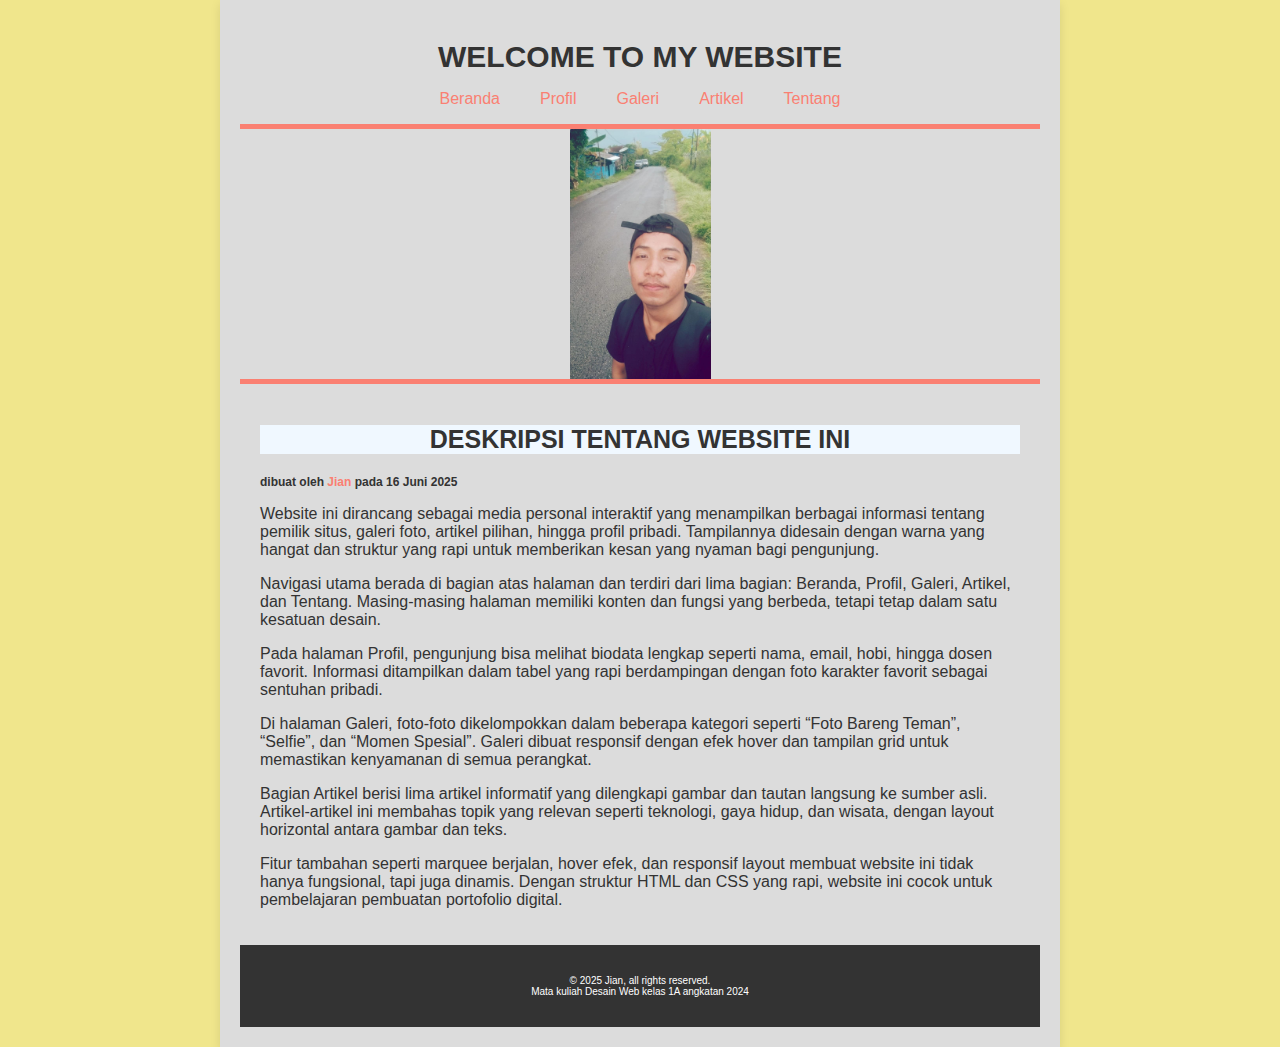
<file: index.html>
<!DOCTYPE html>
<html lang="id">
<head>
    <meta charset="UTF-8">
    <meta name="viewport" content="width=device-width, initial-scale=1.0">
    <link rel="stylesheet" href="styles.css">
    <title>Website Jian</title>
</head>
<body>
    <div class="container">
        <header class="header">
            <h1 class="judul">WELCOME TO MY WEBSITE</h1>
            <nav>
                <ul>
                    <li><a href="index.html">Beranda</a></li>
                    <li><a href="profil.html">Profil</a></li>
                    <li><a href="galeri.html">Galeri</a></li>
                    <li><a href="artikel.html">Artikel</a></li>
                    <li><a href="tentang.html">Tentang</a></li>
                </ul>
            </nav>
        </header>

        <!-- Bagian gambar tengah -->
        <section class="gambar"></section>

        <main class="content">
            <h2 style="background-color: aliceblue; text-align: center;">DESKRIPSI TENTANG WEBSITE INI</h2>
            <p class="penulis"><strong>dibuat oleh <a href="#">Jian</a> pada 16 Juni 2025 </strong></p>
            <p>Website ini dirancang sebagai media personal interaktif yang menampilkan
                berbagai informasi tentang pemilik situs, galeri foto, artikel pilihan,
                hingga profil pribadi. Tampilannya didesain dengan warna yang hangat dan
                struktur yang rapi untuk memberikan kesan yang nyaman bagi pengunjung.</p>
            <p>Navigasi utama berada di bagian atas halaman dan terdiri dari lima bagian:
                Beranda, Profil, Galeri, Artikel, dan Tentang. Masing-masing halaman memiliki konten dan
                fungsi yang berbeda, tetapi tetap dalam satu kesatuan desain.</p>
            <p>Pada halaman Profil, pengunjung bisa melihat biodata lengkap seperti nama, email,
                hobi, hingga dosen favorit. Informasi ditampilkan dalam tabel yang rapi berdampingan
                dengan foto karakter favorit sebagai sentuhan pribadi.</p>
            <p>Di halaman Galeri, foto-foto dikelompokkan dalam beberapa kategori seperti
                “Foto Bareng Teman”, “Selfie”, dan “Momen Spesial”. Galeri dibuat responsif 
                dengan efek hover dan tampilan grid untuk memastikan kenyamanan di semua perangkat.</p>
            <p>Bagian Artikel berisi lima artikel informatif yang dilengkapi gambar dan tautan langsung 
                ke sumber asli. Artikel-artikel ini membahas topik yang relevan seperti teknologi, 
                gaya hidup, dan wisata, dengan layout horizontal antara gambar dan teks.</p>
            <p>Fitur tambahan seperti marquee berjalan, hover efek, dan responsif layout membuat website 
                ini tidak hanya fungsional, tapi juga dinamis. Dengan struktur HTML dan CSS yang rapi, 
                website ini cocok untuk pembelajaran pembuatan portofolio digital.</p>
        </main>

        <footer class="footer">
            <p class="copyright">
                &copy; 2025 Jian, all rights reserved. <br>
                Mata kuliah Desain Web kelas 1A angkatan 2024
            </p>
        </footer>
    </div>
</body>
</html>
</file>
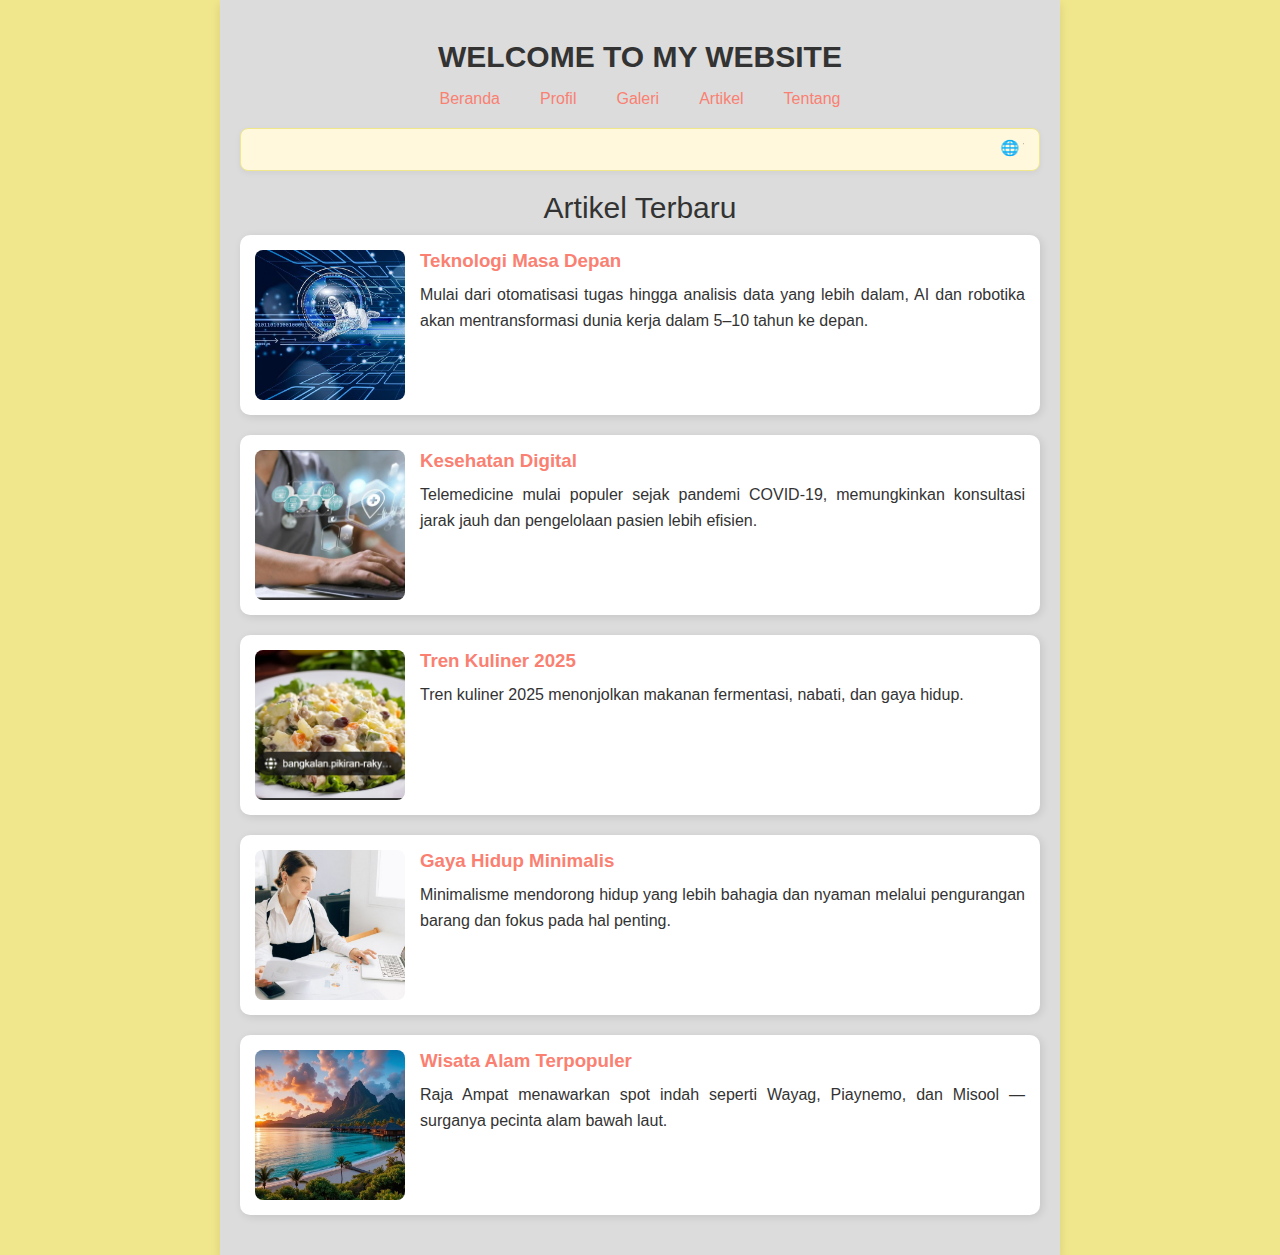
<file: artikel.html>
<!DOCTYPE html>
<html lang="en">

<head>
    <meta charset="UTF-8">
    <meta name="viewport" content="width=device-width, initial-scale=1.0">
    <title>tentang</title>
    <link rel="stylesheet" href="artikel.css">
</head>

<body>
    <div class="container">
        <header class="header">
            <h1 class="judul">WELCOME TO MY WEBSITE</h1>
            <nav>
                <ul>
                    <li><a href="index.html">Beranda</a></li>
                    <li><a href="profil.html">Profil</a></li>
                    <li><a href="galeri.html">Galeri</a></li>
                    <li><a href="artikel.html">Artikel</a></li>
                    <li><a href="tentang.html">Tentang</a></li>
                </ul>
            </nav>
        </header>
        <div class="marquee-container">
            <marquee behavior="scroll" direction="left" scrollamount="3" onmouseover="this.stop();"
                onmouseout="this.start();">
                🌐 Teknologi Masa Depan dengan AI dan Robotika &nbsp;|&nbsp; 🩺 Telemedicine Permudah Layanan Kesehatan
                &nbsp;|&nbsp; 🍽️ Tren Kuliner 2025 Makin Unik &nbsp;|&nbsp; 🧘 Hidup Minimalis Jadi Favorit
                &nbsp;|&nbsp; 🌴 Raja Ampat, Surga Tersembunyi Indonesia
            </marquee>
        </div>

        <div class="judul">Artikel Terbaru</div>

        <!-- Artikel 1 – Teknologi Masa Depan -->
        <a href="https://tekno.kompas.com/read/2024/11/08/15050007/5-teknologi-ai-yang-akan-mengubah-cara-kita-bekerja-dalam-5-tahun-ke-depan"
            class="artikel" target="_blank">
            <img src="미래 과학 기술.jpg" alt="Teknologi Masa Depan">
            <div class="konten">
                <h3>Teknologi Masa Depan</h3>
                <p>Mulai dari otomatisasi tugas hingga analisis data yang lebih dalam, AI dan robotika akan
                    mentransformasi dunia kerja dalam 5–10 tahun ke depan.</p>
            </div>
        </a>

        <!-- Artikel 2 – Kesehatan Digital -->
        <a href="https://news.detik.com/kolom/d-6543448/telemedicine-dan-transformasi-kesehatan-pascapandemi"
            class="artikel" target="_blank">
            <img src="Screenshot 2025-06-23 152239.png" alt="Kesehatan Digital">
            <div class="konten">
                <h3>Kesehatan Digital</h3>
                <p>Telemedicine mulai populer sejak pandemi COVID‑19, memungkinkan konsultasi jarak jauh dan pengelolaan
                    pasien lebih efisien.</p>
            </div>
        </a>

        <!-- Artikel 3 – Tren Kuliner 2025 -->
        <a href="https://www.cnnindonesia.com/gaya-hidup/20250101153721-262-1182898/9-tren-makanan-sehat-yang-bakal-curi-perhatian-di-2025"
            class="artikel" target="_blank">
            <img src="Screenshot 2025-06-23 152100.png" alt="Tren Kuliner 2025">
            <div class="konten">
                <h3>Tren Kuliner 2025</h3>
                <p>Tren kuliner 2025 menonjolkan makanan fermentasi, nabati, dan gaya hidup.
                    </p>
            </div>
        </a>

        <!-- Artikel 4 – Gaya Hidup Minimalis -->
        <a href="https://www.kompas.com/homey/read/2022/05/30/210300576/mengenal-gaya-hidup-minimalis-yang-bikin-lebih-bahagia-dan-nyaman"
            class="artikel" target="_blank">
            <img src="Tools and Tips for Successfully Promoting Your Business in Today’s Market - Broke and Chic.jpg" alt="Gaya Hidup Minimalis">
            <div class="konten">
                <h3>Gaya Hidup Minimalis</h3>
                <p>Minimalisme mendorong hidup yang lebih bahagia dan nyaman melalui pengurangan barang dan fokus pada
                    hal penting.</p>
            </div>
        </a>

        <!-- Artikel 5 – Wisata Raja Ampat -->
        <a href="https://travel.detik.com/domestic-destination/d-7963742/7-spot-tercantik-di-raja-ampat-yang-wajib-kamu-lihat-sebelum-terlambat"
            class="artikel" target="_blank">
            <img src="Bora Bora Travel Inspiration - Dreamy Bora Bora Escape 🌴.jpg" alt="Wisata Alam Terpopuler">
            <div class="konten">
                <h3>Wisata Alam Terpopuler</h3>
                <p>Raja Ampat menawarkan spot indah seperti Wayag, Piaynemo, dan Misool — surganya pecinta alam bawah
                    laut.</p>
            </div>
        </a>


</body>

</html>
</file>
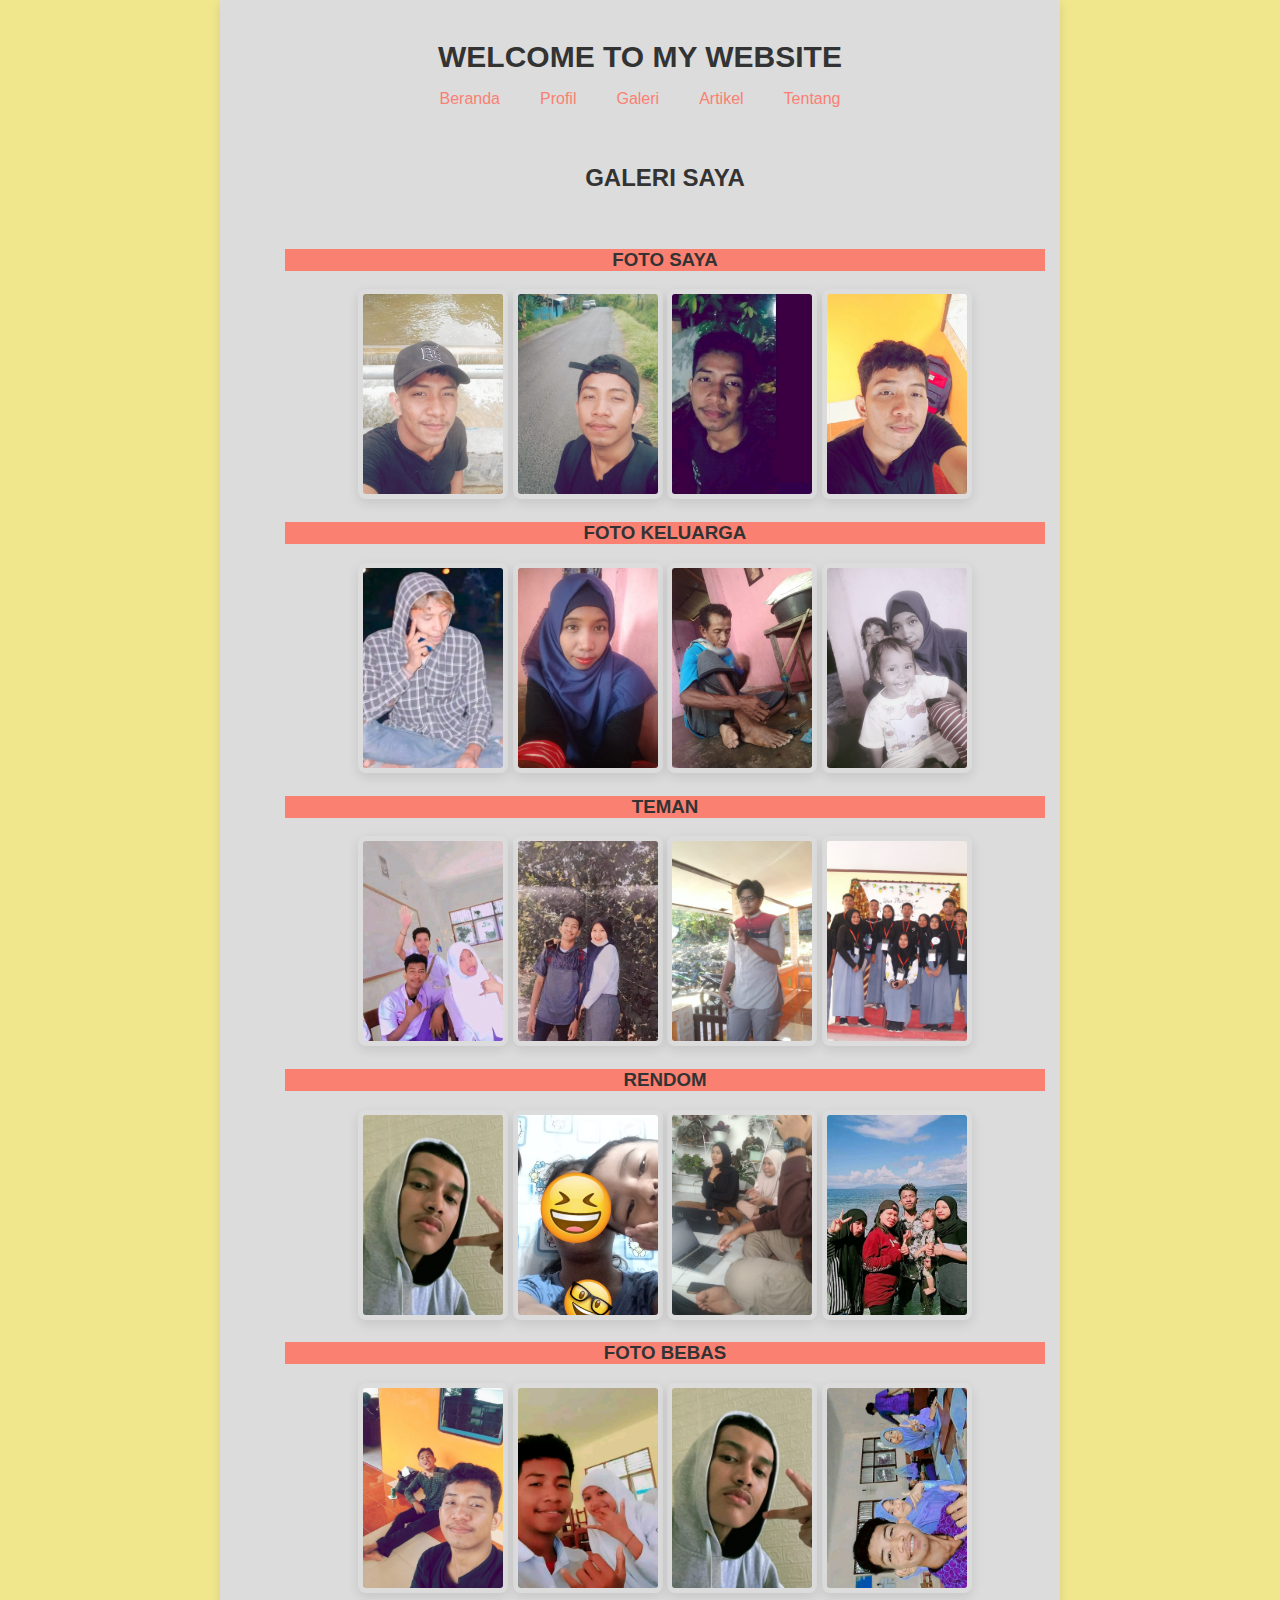
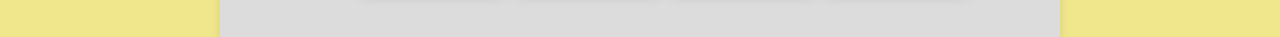
<file: galeri.html>
<!DOCTYPE html>
<html lang="id">

<head>
    <meta charset="UTF-8" />
    <meta name="viewport" content="width=device-width, initial-scale=1.0" />
    <title>Galeri Kategori</title>
    <link rel="stylesheet" href="galeri.css" />
</head>

<body>
    <div class="container">
        <header class="header">
            <h1 class="judul">WELCOME TO MY WEBSITE</h1>
            <nav>
                <ul>
                    <li><a href="index.html">Beranda</a></li>
                    <li><a href="profil.html">Profil</a></li>
                    <li><a href="galeri.html">Galeri</a></li>
                    <li><a href="artikel.html">Artikel</a></li>
                    <li><a href="tentang.html">Tentang</a></li>
                </ul>
            </nav>
        </header>
        <div class="galeri">
        <center>
        <div class="galeri-img">
            <h2>GALERI SAYA</h2>
            <br>
            <div style="background-color: salmon;"><H3>FOTO SAYA</H3></div>
            <img src="fotosaya.png" onclick="tampilPreview(this)">
            <img src="myfoto.jpeg" onclick="tampilPreview(this)">
            <img src="WhatsApp Image 2025-06-21 at 14.49.06 (1).jpeg" alt="foto saya" onclick="tampilPreview(this)">
            <img src="WhatsApp Image 2025-06-22 at 18.16.03.jpeg" onclick="tampilPreview(this)">
            <div style="background-color: salmon;"><H3>FOTO KELUARGA</H3></div>
            <img src="WhatsApp Image 2025-06-22 at 16.23.24.jpeg" onclick="tampilPreview(this)">
            <img src="WhatsApp Image 2025-06-22 at 16.25.47.jpeg" onclick="tampilPreview(this)">
            <img src="WhatsApp Image 2025-06-22 at 18.20.51.jpeg" onclick="tampilPreview(this)">
            <img src="WhatsApp Image 2025-06-22 at 18.20.52.jpeg" onclick="tampilPreview(this)">
            <div style="background-color: salmon;"><H3>TEMAN</H3></div>
            <img src="WhatsApp Image 2025-06-22 at 16.10.23 (1).jpeg" onclick="tampilPreview(this)">
            <img src="WhatsApp Image 2025-06-22 at 16.10.23.jpeg" onclick="tampilPreview(this)">
            <img src="WhatsApp Image 2025-06-22 at 18.20.50.jpeg" onclick="tampilPreview(this)">
            <img src="WhatsApp Image 2025-06-22 at 18.20.50 (1).jpeg" onclick="tampilPreview(this)">
            <div style="background-color: salmon;"><H3>RENDOM</H3></div>
            <img src="WhatsApp Image 2025-06-22 at 18.20.49.jpeg" onclick="tampilPreview(this)">
            <img src="WhatsApp Image 2025-06-22 at 18.20.49 (1).jpeg" onclick="tampilPreview(this)">
            <img src="WhatsApp Image 2025-06-22 at 18.29.58 (1).jpeg" onclick="tampilPreview(this)">
            <img src="WhatsApp Image 2025-06-22 at 16.10.24.jpeg" onclick="tampilPreview(this)">
            <div style="background-color: salmon;"><H3>FOTO BEBAS</H3></div>
            <img src="WhatsApp Image 2025-06-19 at 19.24.34.jpeg" onclick="tampilPreview(this)">
            <img src="WhatsApp Image 2025-06-22 at 16.10.24 (1).jpeg" onclick="tampilPreview(this)">
            <img src="WhatsApp Image 2025-06-22 at 18.20.49.jpeg" onclick="tampilPreview(this)">
            <img src="WhatsApp Image 2025-06-22 at 16.10.25.jpeg" onclick="tampilPreview(this)">
        </div>
        </center>
    </div>
    </div>

    <!-- Tambahan untuk preview gambar -->
    <div id="overlay" class="overlay" onclick="tutupPreview()">
        <img id="gambar-besar" class="gambar-preview" />
    </div>

    <script>
        function tampilPreview(el) {
            const overlay = document.getElementById('overlay');
            const gambarBesar = document.getElementById('gambar-besar');
            gambarBesar.src = el.src;
            overlay.style.display = 'flex';
        }

        function tutupPreview() {
            document.getElementById('overlay').style.display = 'none';
        }
    </script>
    </div>
    
</body>

</html>
</file>
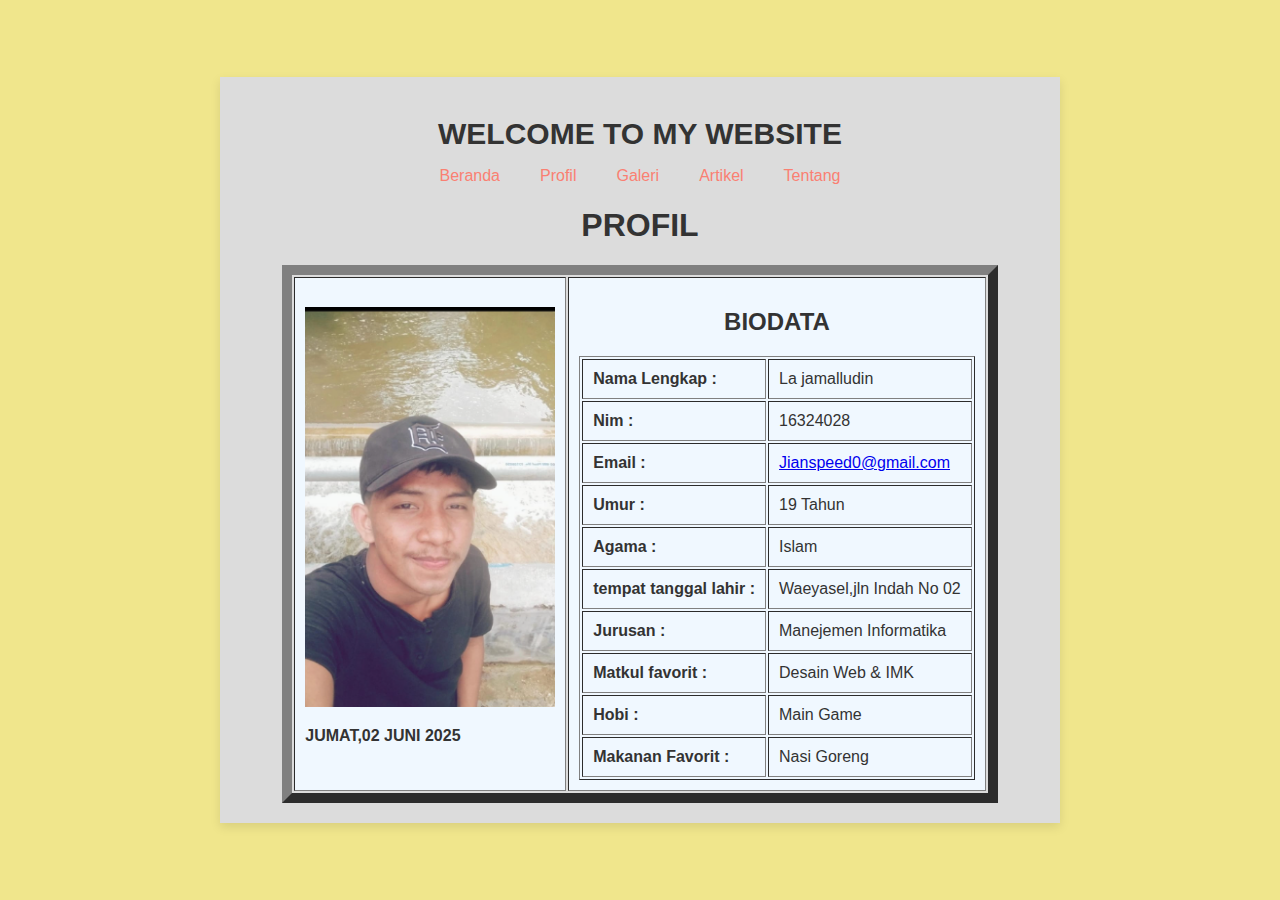
<file: profil.html>
<!DOCTYPE html>
<html lang="en">
<head>
    <meta charset="UTF-8">
    <meta name="viewport" content="width=device-width, initial-scale=1.0">
    <title>profil</title>
    <link rel="stylesheet" href="profil.css">
</head>
<body>
    <div class="container">
        <header class="header">
            <h1 class="judul">WELCOME TO MY WEBSITE</h1>
            <nav>
                <ul>
                    <li><a href="index.html">Beranda</a></li>
                    <li><a href="profil.html">Profil</a></li>
                    <li><a href="galeri.html">Galeri</a></li>
                    <li><a href="artikel.html">Artikel</a></li>
                    <li><a href="tentang.html">Tentang</a></li>
                </ul>
            </nav>
        </header>
    <div>
        <h1 style="text-align: center;">PROFIL</h1>
        <center>
        <table border="10">
            <tr>
                <td>
                    <img src="fotosaya.png" alt="Deskripsi gambar" width="250" height="400">
                    <p><strong>JUMAT,02 JUNI 2025</strong></p>
                </td>
                <td>
                    <table border="1">
                        <h2 style="text-align: center;">BIODATA</h2>
                        <tr>
                            <td><strong>Nama Lengkap :</strong></td>
                            <td>La jamalludin</td>
                        </tr>
                        <tr>
                            <td><strong>Nim :</strong></td>
                            <td>16324028</td>
                        </tr>
                        <tr>
                            <td><strong>Email :</strong></td>
                            <td><a href="#">Jianspeed0@gmail.com</a></td>
                        </tr>
                        <tr>
                            <td><strong>Umur :</strong></td>
                            <td>19 Tahun</td>
                        </tr>
                        <tr>
                            <td><strong>Agama :</strong></td>
                            <td>Islam</td>
                        </tr>
                        <tr>
                            <td><strong>tempat tanggal lahir :</strong></td>
                            <td>Waeyasel,jln Indah No 02</td>
                        </tr>
                        <tr>
                            <td><strong>Jurusan :</strong></td>
                            <td>Manejemen Informatika</td>
                        </tr>
                        <tr>
                            <td><strong>Matkul favorit :</strong></td>
                            <td>Desain Web & IMK</td>
                        </tr>
                        <tr>
                            <td><strong>Hobi :</strong></td>
                            <td>Main Game</td>
                        </tr>
                        <tr>
                            <td><strong>Makanan Favorit :</strong></td>
                            <td>Nasi Goreng</td>
                        </tr>
                    </table>
                </td>
            </tr>
        </table>
        </center>
    </div>
</body>
</html>
</file>
<file: styles.css>
body {
    font-family: Arial, sans-serif;
    font-size: 16px;
    background-color: khaki;
    color: #333;
    margin: 0;
    padding: 0;
    display: flex;
    justify-content: center;
    align-items: center;
    min-height: 100vh;
}

.container {
    width: 80%;
    max-width: 800px;
    background-color: gainsboro;
    padding: 20px;
    box-shadow: 0px 4px 10px rgba(0, 0, 0, 0.1);
}

.judul {
    font-size: 30px;
    text-align: center;
    margin-bottom: 10px;
}

nav ul {
    list-style: none;
    display: flex;
    justify-content: center;
    padding: 0;
}

nav ul li {
    margin: 0 10px;
}

nav ul li a {
    text-decoration: none;
    color: salmon;
    padding: 5px 10px;
    transition: 0.3s ease-in-out;
}

nav ul li a:hover {
    background-color: salmon;
    color: antiquewhite;
    border-radius: 5px;
}

.gambar {
    background-image: url("myfoto.jpeg"); 
    height: 250px;
    background-size: contain; 
    background-repeat: no-repeat;
    background-position: center;
    border-top: 5px solid salmon;
    border-bottom: 5px solid salmon;
}


.content {
    padding: 20px;
}

.content h2 {
    font-size: 25px;
    font-weight: bold;
}

.penulis {
    font-size: 12px;
}

.penulis a {
    text-decoration: none;
    color: salmon;
}

.footer {
    background-color: #333;
    padding: 20px;
    text-align: center;
    color: #fff;
    font-size: 10px;
}
</file>
<file: artikel.css>
body {
    font-family: Arial, sans-serif;
    font-size: 16px;
    background-color: khaki;
    color: #333;
    margin: 0;
    padding: 0;
    display: flex;
    justify-content: center;
    align-items: center;
    min-height: 100vh;
}

.container {
    width: 80%;
    max-width: 800px;
    background-color: gainsboro;
    padding: 20px;
    box-shadow: 0px 4px 10px rgba(0, 0, 0, 0.1);
}

.judul {
    font-size: 30px;
    text-align: center;
    margin-bottom: 10px;
}

nav ul {
    list-style: none;
    display: flex;
    justify-content: center;
    padding: 0;
}

nav ul li {
    margin: 0 10px;
}

nav ul li a {
    text-decoration: none;
    color: salmon;
    padding: 5px 10px;
    transition: 0.3s ease-in-out;
}

nav ul li a:hover {
    background-color: salmon;
    color: antiquewhite;
    border-radius: 5px;
}

.marquee-container {
    background-color: #fff8dc; /* cornsilk */
    border: 1px solid #f0e68c; /* soft border */
    padding: 10px 15px;
    margin: 20px 0;
    border-radius: 8px;
    font-size: 15px;
    color: #444;
    box-shadow: 0px 2px 6px rgba(0, 0, 0, 0.05);
    overflow: hidden;
    white-space: nowrap;
    font-weight: 500;
}


.artikel {
    display: flex;
    background-color: white;
    margin-bottom: 20px;
    padding: 15px;
    border-radius: 10px;
    box-shadow: 2px 2px 8px rgba(0, 0, 0, 0.1);
    text-decoration: none;
    color: inherit;
    transition: transform 0.2s ease-in-out;
}

.artikel:hover {
    transform: scale(1.01);
}

.artikel img {
    width: 150px;
    height: 150px;
    object-fit: cover;
    border-radius: 8px;
    margin-right: 15px;
}

.konten h3 {
    margin: 0 0 10px;
    color: salmon;
}

.konten p {
    margin: 0;
    line-height: 1.6;
    text-align: justify;
}
</file>
<file: galeri.css>
body {
    font-family: Arial, sans-serif;
    font-size: 16px;
    background-color: khaki;
    color: #333;
    margin: 0;
    padding: 0;
    display: flex;
    justify-content: center;
    align-items: center;
    min-height: 100vh;
}

.container {
    width: 80%;
    max-width: 800px;
    background-color: gainsboro;
    padding: 20px;
    box-shadow: 0px 4px 10px rgba(0, 0, 0, 0.1);
}

.judul {
    font-size: 30px;
    text-align: center;
    margin-bottom: 10px;
}

nav ul {
    list-style: none;
    display: flex;
    justify-content: center;
    padding: 0;
}

nav ul li {
    margin: 0 10px;
}

nav ul li a {
    text-decoration: none;
    color: salmon;
    padding: 5px 10px;
    transition: 0.3s ease-in-out;
}

nav ul li a:hover {
    background-color: salmon;
    color: antiquewhite;
    border-radius: 5px;
}

/* foto galeri */


.galeri-img {

    padding: 20px;
    flex: 1;
    position: relative;
    left: 25px;
}

.galeri-img img {

    padding: 5px;
    width: 140px;
    height: 200px;
    border-radius: 8px;
    object-fit: cover;
    box-shadow: 0 4px 12px rgba(0, 0, 0, 0.1);
}


/* Lightbox preview overlay */
.overlay {
    display: none;
    position: fixed;
    top: 0;
    left: 0;
    width: 100vw;
    height: 100vh;
    background: rgba(0, 0, 0, 0.7);
    justify-content: center;
    align-items: center;
    z-index: 1000;
}

/* Gambar besar di preview */
.gambar-preview {
    max-width: 80%;
    max-height: 80%;
    border-radius: 10px;
    box-shadow: 0 8px 24px rgba(0, 0, 0, 0.3);
    transition: transform 0.3s ease-in-out;
    cursor: pointer;
}

/* Efek hover tetap */
.galeri-img img {
    cursor: pointer;
    transition: transform 0.2s ease-in-out;
}

.galeri-img img:hover {
    transform: scale(1.05);
}
</file>
<file: profil.css>
body {
    font-family: Arial, sans-serif;
    font-size: 16px;
    background-color: khaki;
    color: #333;
    margin: 0;
    padding: 0;
    display: flex;
    justify-content: center;
    align-items: center;
    min-height: 100vh;
}

.container {
    width: 80%;
    max-width: 800px;
    background-color: gainsboro;
    padding: 20px;
    box-shadow: 0px 4px 10px rgba(0, 0, 0, 0.1);
}

.judul {
    font-size: 30px;
    text-align: center;
    margin-bottom: 10px;
}

nav ul {
    list-style: none;
    display: flex;
    justify-content: center;
    padding: 0;
}

nav ul li {
    margin: 0 10px;
}

nav ul li a {
    text-decoration: none;
    color: salmon;
    padding: 5px 10px;
    transition: 0.3s ease-in-out;
}

nav ul li a:hover {
    background-color: salmon;
    color: antiquewhite;
    border-radius: 5px;
}

tr td {
    padding: 10px;
    margin: 10px;
    background-color: aliceblue;
}
</file>
